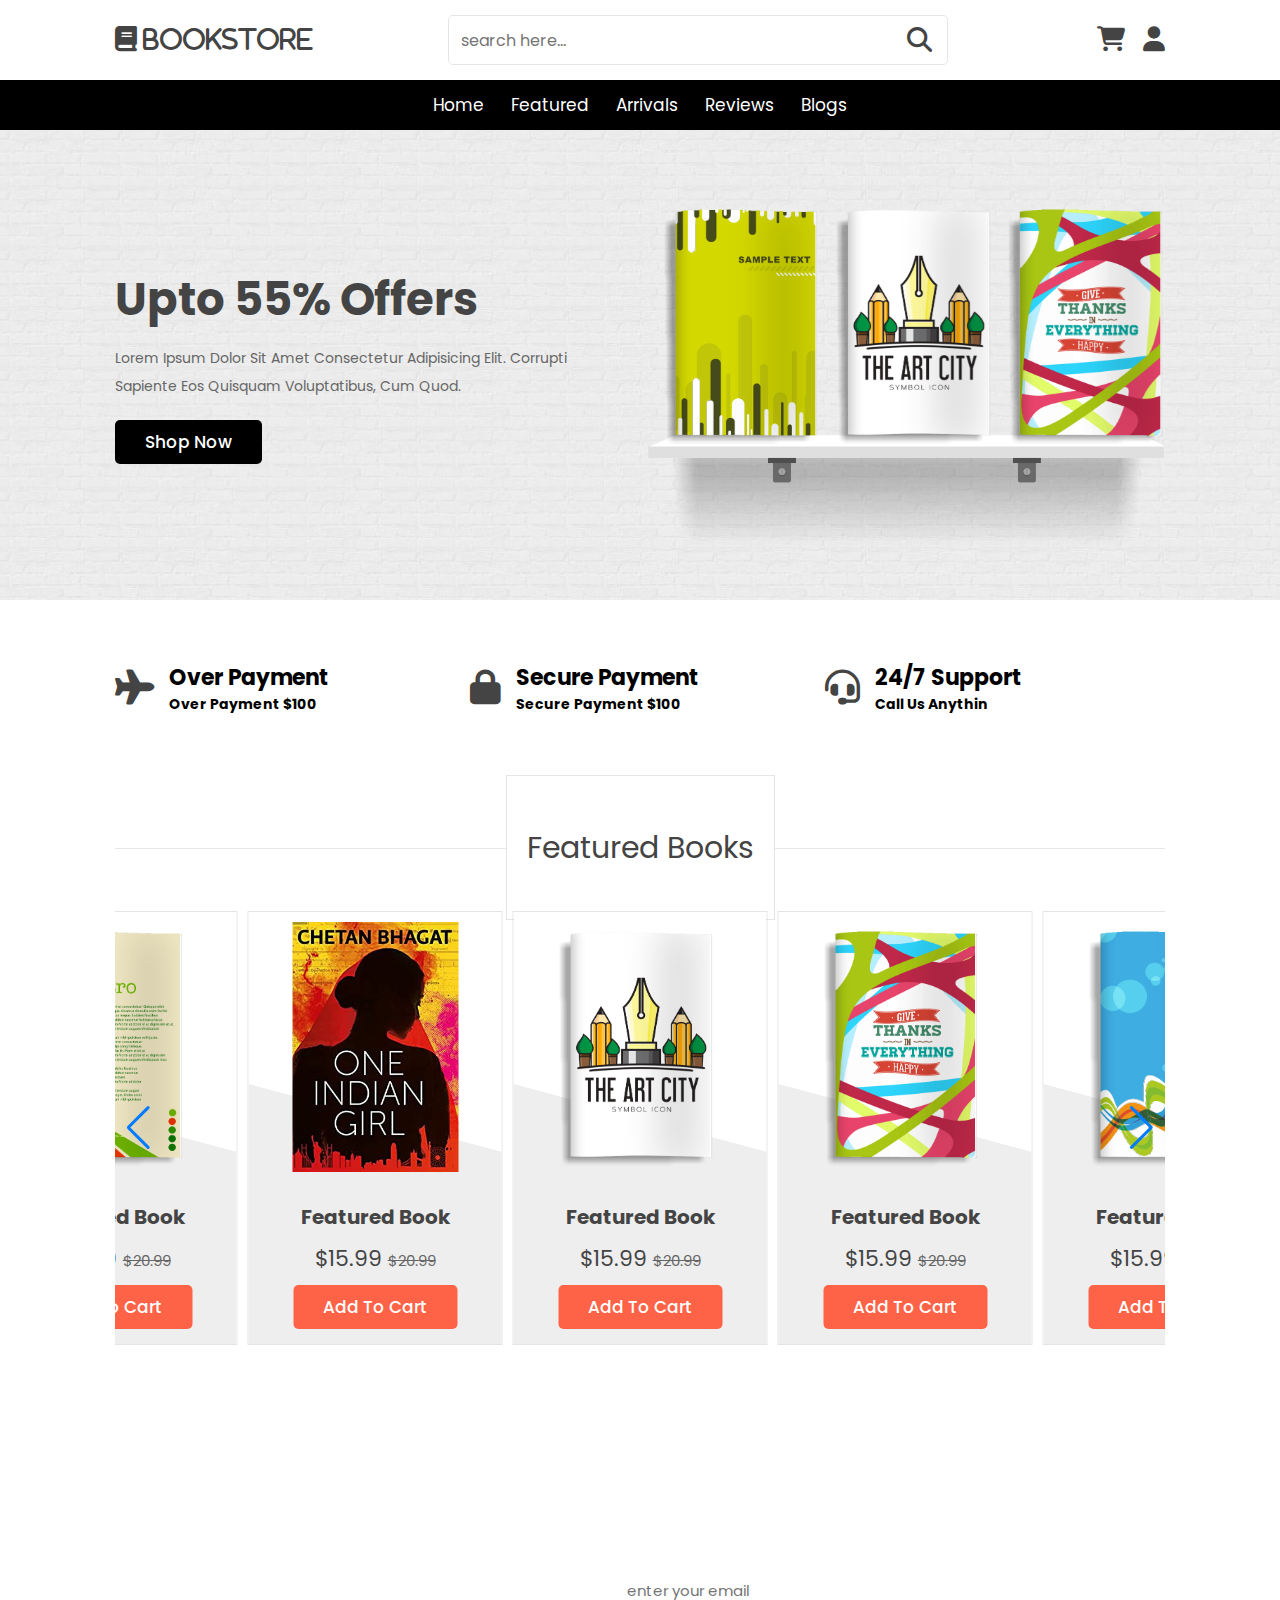
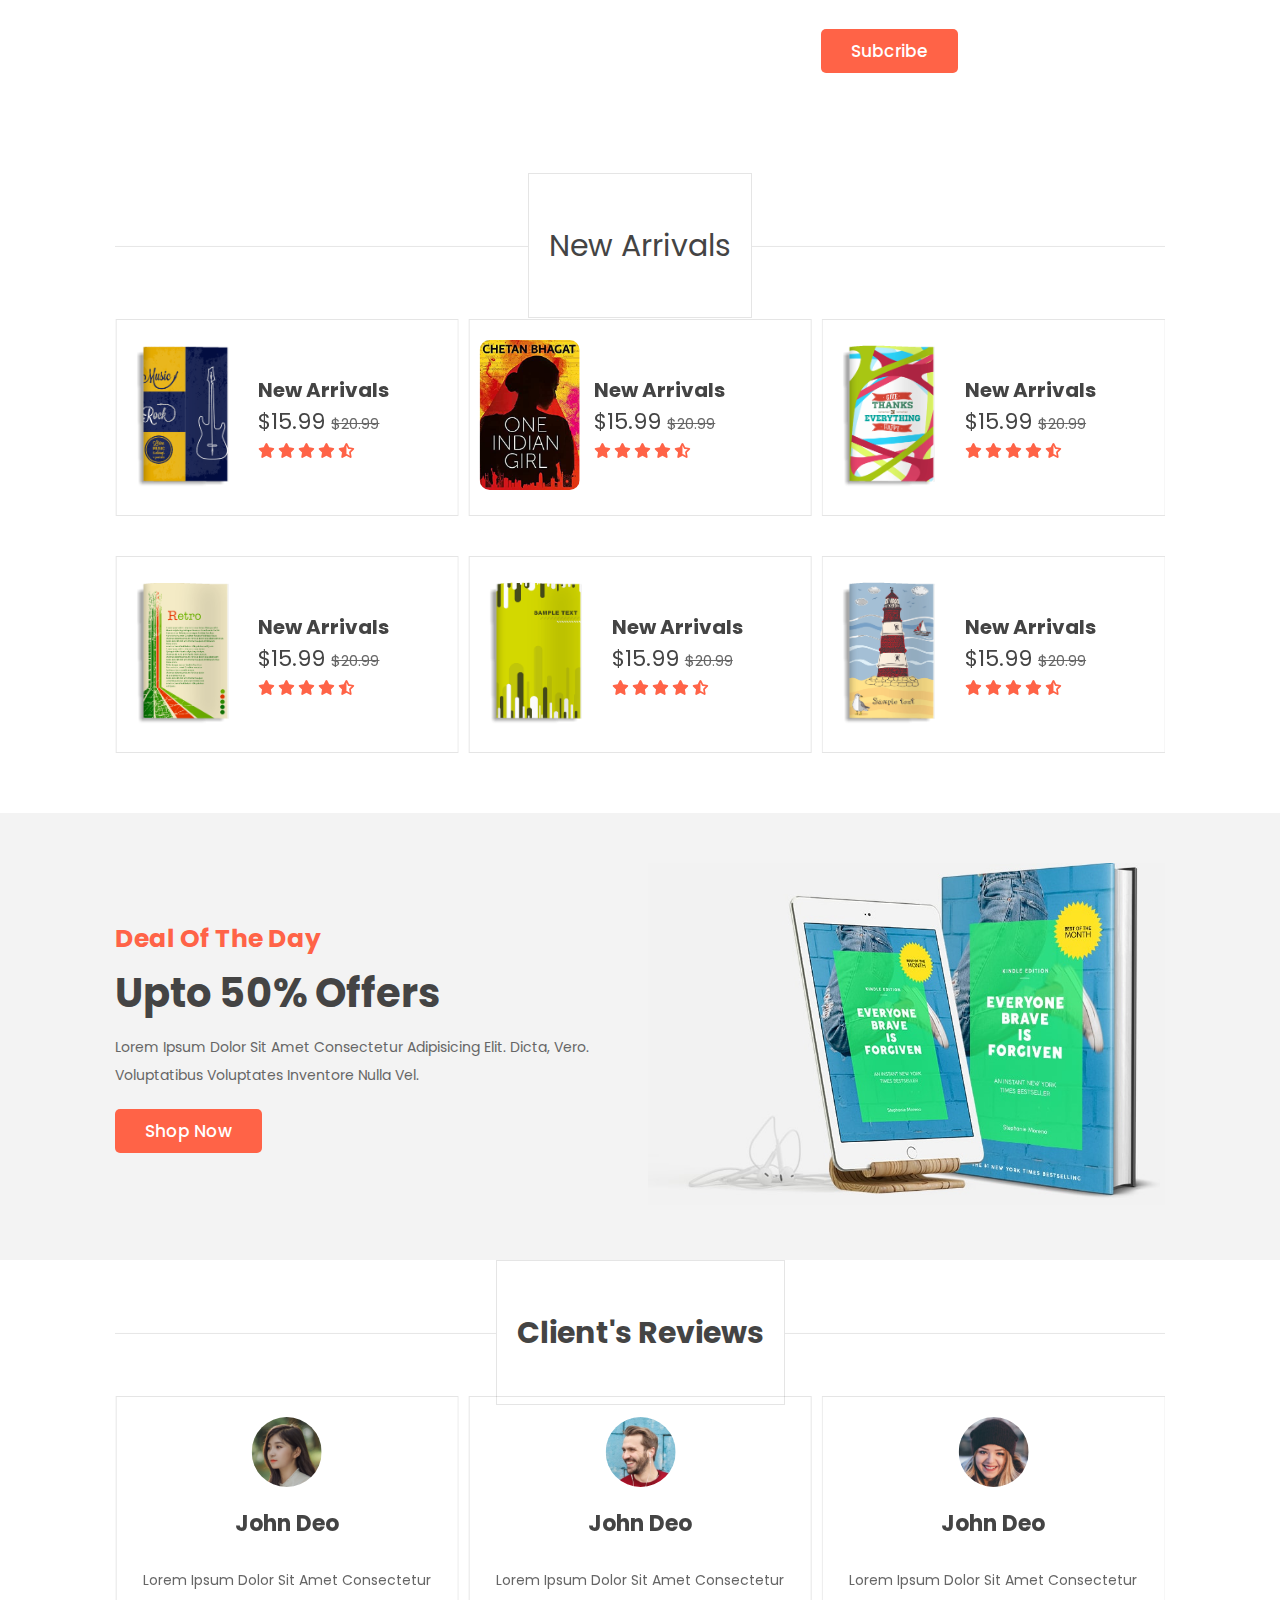
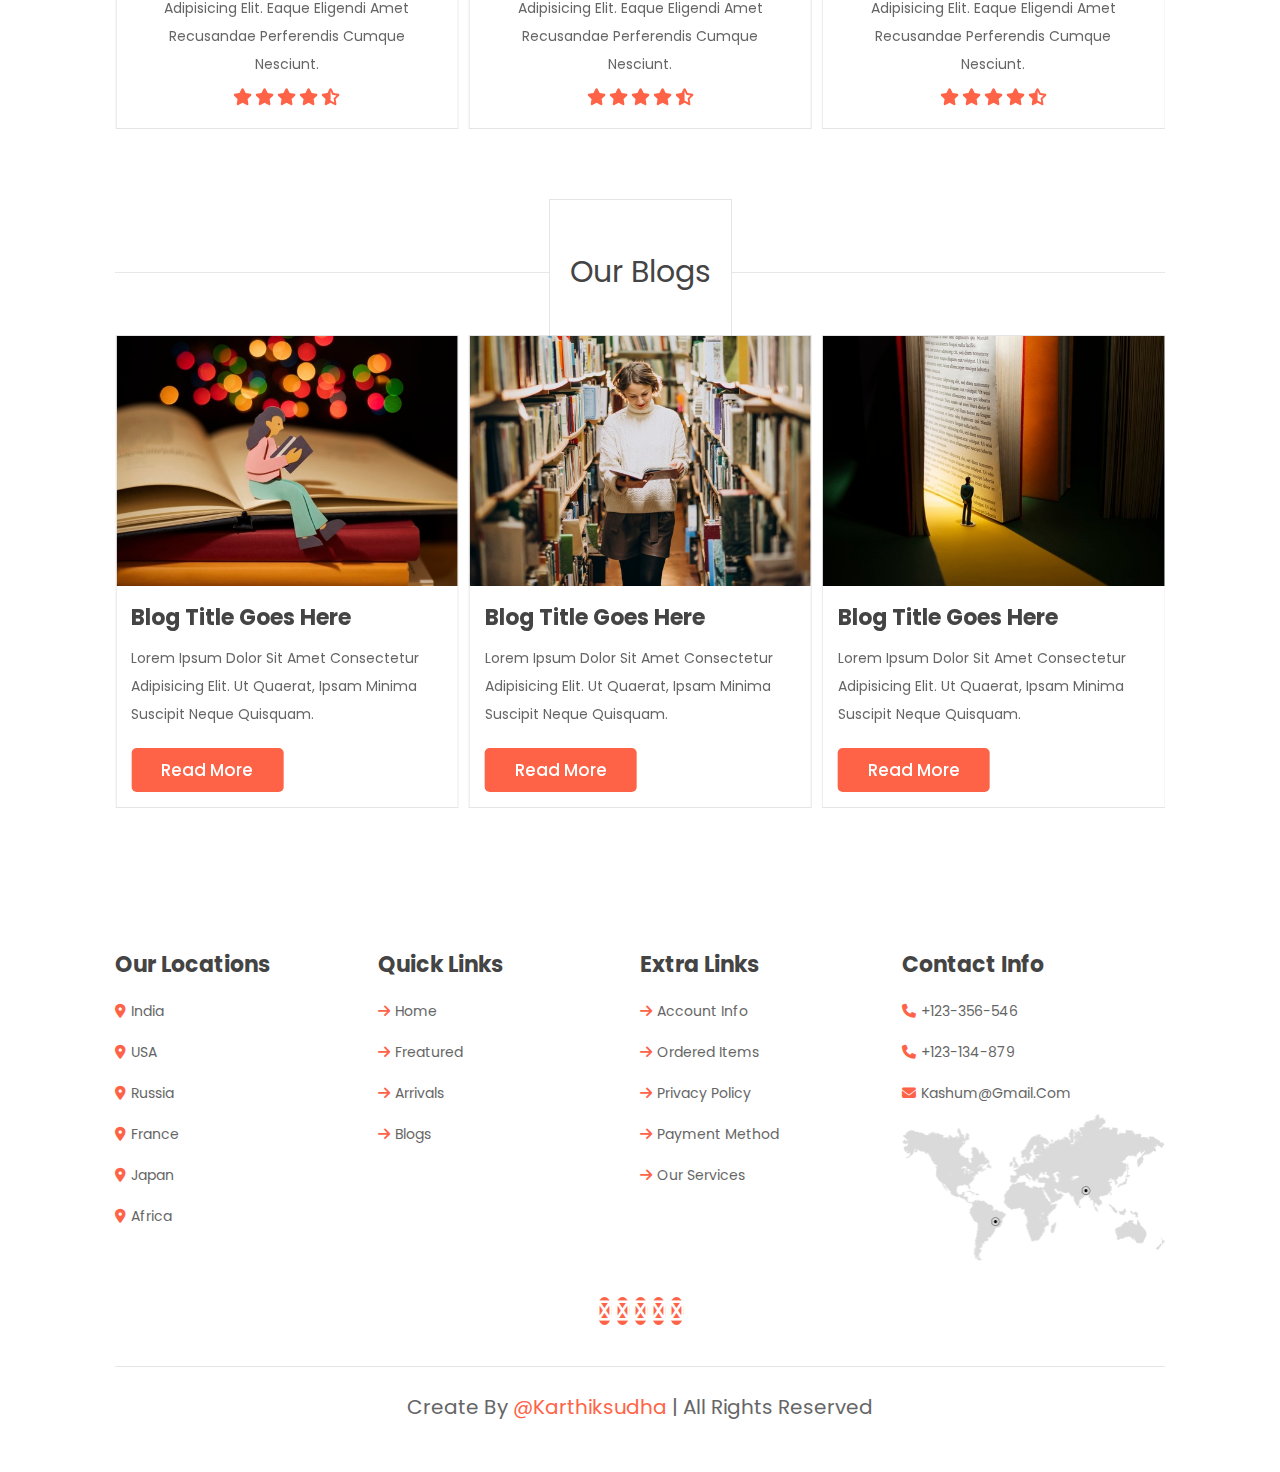
<file: index.html>
<!DOCTYPE html>
<html lang="en">
<head>
    <meta charset="UTF-8">
    <meta http-equiv="X-UA-Compatible" content="IE=edge">
    <meta name="viewport" content="width=device-width, initial-scale=1.0">

    <!-------- title ----------->
    <title>Online Book Shop || Web Designer Max</title>

    <!-------- customer style link ----------->
    <link rel="stylesheet" href="./css/style.css">


    <!-------- font awesome cdn link --------->
    <link rel="stylesheet" href="https://cdnjs.cloudflare.com/ajax/libs/font-awesome/6.2.0/css/all.min.css" />


    <!------- swipper cdn link ------------>
    <link rel="stylesheet" href="https://cdn.jsdelivr.net/npm/swiper@8/swiper-bundle.min.css"/>



    <!-- cart link -->



</head>
<body>

    <!--------- header section start ------------>
    <header class="header">

        <div class="header-1">

            <a href="" class="logo" ><i class="fas fa-book"> BOOKSTORE</i></a>

            <form action="" class="search-form">
                <input type="search" name="" placeholder="search here..." id="search-box">
                <label for="search-box" class="fas fa-search"></label>
            </form>

            <div class="icons">
                <div id="search-btn" class="fas fa-search"></div>
                <!-- <a href="" class="fas fa-heart"></a> -->
                <a href="" id="shopcart" class="fas fa-shopping-cart"></a>
                <div id="login-btn" class="fas fa-user"></div>
            </div>

        </div>

        <div class="header-2">

            <div class="navbar">
                <a href="#home">home</a>
                <a href="#featured">featured</a>
                <a href="#arrivals">arrivals</a>
                <a href="#reviews">reviews</a>
                <a href="#blogs">blogs</a>
            </div>

        </div>

    </header>


    <!--------- header section ends ------------>

    <!--------- bottom navbar  ------------>

    <div class="bottom-navbar">
        <a href="#home" class="fas fa-home"></a>
        <a href="#featured" class="fas fa-list"></a>
        <a href="#arrivals" class="fas fa-tags"></a>
        <a href="#reviews" class="fas fa-comments"></a>
        <a href="#blogs" class="fas fa-app-store"></a>
    </div>


    <!-------- bottom navbar start ----------->

    <div class="bottom-navbar">
        <a href="#home" class="fas fa-home"></a>
        <a href="#featured" class="fas fa-list"></a>
        <a href="#arrivals" class="fas fa-tags"></a>
        <a href="#reviews" class="fas fa-comments"></a>
        <a href="#blogs" class="fas fa-app-store"></a>
    </div>


    <!-------- bottom navbar ends ----------->

     <!-------- login form start ----------->

   
     <div class="login-form-container">

        <div id="close-login-btn" class="fas fa-times"></div>

        <form action="">
            <h3>sign in</h3>
            <span>email</span>
            <input type="email" name="" class="box"  placeholder="enter your email">
            <span>password</span>
            <input type="password" name="" class="box"  placeholder="enter your password">

            <div class="check-box">
                <input type="checkbox" id="remember-me">
                <label for="remember-me">remember me</label>
            </div>
            <input type="submit" value="sign in" class="btn">
            <p>forgot password ? <a href="">click here</a></p>
            <p>don't have an account ? <a href="">create one</a></p>
        </form>
    </div>

     <!-------- login form ends ----------->


      <!-------- home section start ----------->

      <section class="home" id="home">

        <div class="row">

            <div class="content">
                <h3>upto 55% offers</h3>
                <p>Lorem ipsum dolor sit amet consectetur adipisicing elit. Corrupti sapiente eos quisquam voluptatibus, cum quod.</p>
                <a href="" class="btn" style="background-color: black;">shop now</a>
            </div>

            <div class="swiper books-list" >

                <div class="swiper-wrapper">
                    <a href="" class="swiper-slide"><img src="./image/book-1.png" alt=""></a>
                    <a href="" class="swiper-slide"><img src="./image/book-2.png" alt=""></a>
                    <a href="" class="swiper-slide"><img src="./image/book-3.png" alt=""></a>
                    <a href="" class="swiper-slide"><img src="./image/book-4.png" alt=""></a>
                    <a href="" class="swiper-slide"><img src="./image/book-5.png" alt=""></a>
                    <a href="" class="swiper-slide"><img src="./image/book-6.png" alt=""></a>
                </div>

                <img src="./image/stand.png" class="stand" alt="">
                
            </div>


        </div>

      </section>

     <!-------- home section ends  ----------->

    <!-------- icons section start  ----------->

    <section class="icons-container">

        <div class="icons">
            <i class="fas fa-plane"></i>
            <div class="content">
                <h3>over payment</h3>
                <p>over payment $100</p>
            </div>
        </div>

        <div class="icons">
            <i class="fas fa-lock"></i>
            <div class="content">
                <h3>secure payment</h3>
                <p>secure payment $100</p>
            </div>
        </div>

        <div class="icons">
            <i class="fas fa-headset"></i>
            <div class="content">
                <h3>24/7 support</h3>
                <p>call us anythin</p>
            </div>
        </div>

    </section>

    <!-------- icons section ends  ----------->

    <!-------- featured section start  ----------->

    <section class="featured" id="featured">

        <div class="heading"><span>featured books</span></div>

        <div class="swiper featured-slider">
            <div class="swiper-wrapper">
                <div class="swiper-slide box">
                    <div class="icons">
                        <a href="" class="fas fa-search"></a>
                        <a href="" class="fas fa-heart"></a>
                        <a href="" class="fas fa-eye"></a>
                    </div>

                    <div class="image">
                        <img src="./image/book-1.png" alt="">
                    </div>

                    <div class="content">
                        <h3>featured book</h3>
                        <div class="price">$15.99 <span>$20.99</span></div>
                        <a href="" class="btn">add to cart</a>
                    </div>
                </div>

                <div class="swiper-slide box">
                    <div class="icons">
                        <a href="" class="fas fa-search"></a>
                        <a href="" class="fas fa-heart"></a>
                        <a href="" class="fas fa-eye"></a>
                    </div>

                    <div class="image">
                        <img src="./image/book-2.png" alt="">
                    </div>

                    <div class="content">
                        <h3>featured book</h3>
                        <div class="price">$15.99 <span>$20.99</span></div>
                        <a href="" class="btn">add to cart</a>
                    </div>
                </div>

                <div class="swiper-slide box">
                    <div class="icons">
                        <a href="" class="fas fa-search"></a>
                        <a href="" class="fas fa-heart"></a>
                        <a href="" class="fas fa-eye"></a>
                    </div>

                    <div class="image">
                        <img src="./image/book-3.png" alt="">
                    </div>

                    <div class="content">
                        <h3>featured book</h3>
                        <div class="price">$15.99 <span>$20.99</span></div>
                        <a href="" class="btn">add to cart</a>
                    </div>
                </div>

                <div class="swiper-slide box">
                    <div class="icons">
                        <a href="" class="fas fa-search"></a>
                        <a href="" class="fas fa-heart"></a>
                        <a href="" class="fas fa-eye"></a>
                    </div>

                    <div class="image">
                        <img src="./image/book-4.png" alt="">
                    </div>

                    <div class="content">
                        <h3>featured book</h3>
                        <div class="price">$15.99 <span>$20.99</span></div>
                        <a href="" class="btn">add to cart</a>
                    </div>
                </div>

                <div class="swiper-slide box">
                    <div class="icons">
                        <a href="" class="fas fa-search"></a>
                        <a href="" class="fas fa-heart"></a>
                        <a href="" class="fas fa-eye"></a>
                    </div>

                    <div class="image">
                        <img src="./image/book-5.png" alt="">
                    </div>

                    <div class="content">
                        <h3>featured book</h3>
                        <div class="price">$15.99 <span>$20.99</span></div>
                        <a href="" class="btn">add to cart</a>
                    </div>
                </div>

                <div class="swiper-slide box">
                    <div class="icons">
                        <a href="" class="fas fa-search"></a>
                        <a href="" class="fas fa-heart"></a>
                        <a href="" class="fas fa-eye"></a>
                    </div>

                    <div class="image">
                        <img src="./image/book-6.png" alt="">
                    </div>

                    <div class="content">
                        <h3>featured book</h3>
                        <div class="price">$15.99 <span>$20.99</span></div>
                        <a href="" class="btn">add to cart</a>
                    </div>
                </div>

                <div class="swiper-slide box">
                    <div class="icons">
                        <a href="" class="fas fa-search"></a>
                        <a href="" class="fas fa-heart"></a>
                        <a href="" class="fas fa-eye"></a>
                    </div>

                    <div class="image">
                        <img src="./image/book-7.png" alt="">
                    </div>

                    <div class="content">
                        <h3>featured book</h3>
                        <div class="price">$15.99 <span>$20.99</span></div>
                        <a href="" class="btn">add to cart</a>
                    </div>
                </div>

                <div class="swiper-slide box">
                    <div class="icons">
                        <a href="" class="fas fa-search"></a>
                        <a href="" class="fas fa-heart"></a>
                        <a href="" class="fas fa-eye"></a>
                    </div>

                    <div class="image">
                        <img src="./image/book-8.png" alt="">
                    </div>

                    <div class="content">
                        <h3>featured book</h3>
                        <div class="price">$15.99 <span>$20.99</span></div>
                        <a href="" class="btn">add to cart</a>
                    </div>
                </div>

                <div class="swiper-slide box">
                    <div class="icons">
                        <a href="" class="fas fa-search"></a>
                        <a href="" class="fas fa-heart"></a>
                        <a href="" class="fas fa-eye"></a>
                    </div>

                    <div class="image">
                        <img src="./image/book-9.png" alt="">
                    </div>

                    <div class="content">
                        <h3>featured book</h3>
                        <div class="price">$15.99 <span>$20.99</span></div>
                        <a href="" class="btn">add to cart</a>
                    </div>
                </div>

                <div class="swiper-slide box">
                    <div class="icons">
                        <a href="" class="fas fa-search"></a>
                        <a href="" class="fas fa-heart"></a>
                        <a href="" class="fas fa-eye"></a>
                    </div>

                    <div class="image">
                        <img src="./image/book-10.png" alt="">
                    </div>

                    <div class="content">
                        <h3>featured book</h3>
                        <div class="price">$15.99 <span>$20.99</span></div>
                        <a href="" class="btn">add to cart</a>
                    </div>
                </div>

                <div class="swiper-slide box">
                    <div class="icons">
                        <a href="" class="fas fa-search"></a>
                        <a href="" class="fas fa-heart"></a>
                        <a href="" class="fas fa-eye"></a>
                    </div>

                    <div class="image">
                        <img src="./image/chetan1.jpg" alt="">
                    </div>

                    <div class="content">
                        <h3>featured book</h3>
                        <div class="price">$15.99 <span>$20.99</span></div>
                        <a href="" class="btn">add to cart</a>
                    </div>
                </div>
            </div>

            <div class="swiper-button-next"></div>
            <div class="swiper-button-prev"></div>
        </div>
    </section>

   

     <!-------- featured section ends  ----------->


     <!-------- news letter section start  ----------->

     <section class="newsletter">

        <form action="">

            <h3>subcribe for latest update</h3>
            <input type="email" name="" placeholder="enter your email" class="box">
            <input type="submit" value="subcribe" class="btn">
        </form>
     </section>



     <!-------- news letter section ends  ----------->


      <!-------- arrivals section start  ----------->

      <section class="arrivals" id="arrivals">

            <div class="heading"><span>new arrivals</span></div>

            <div class="swiper arrivals-slider">

                <div class="swiper-wrapper">

                    <a href="" class="swiper-slide box">
                        <div class="image">
                            <img style="border-radius: 10px;" src="./image/chetan1.jpg" alt="">
                        </div>
                        <div class="content">
                            <h3>new arrivals</h3>
                            <div class="price">$15.99 <span>$20.99</span></div>
                            <div class="stars">
                                <i class="fas fa-star"></i>
                                <i class="fas fa-star"></i>
                                <i class="fas fa-star"></i>
                                <i class="fas fa-star"></i>
                                <i class="fas fa-star-half-alt"></i>
                            </div>
                        </div>
                    </a>

                    <a href="" class="swiper-slide box">
                        <div class="image">
                            <img src="./image/book-2.png" alt="">
                        </div>
                        <div class="content">
                            <h3>new arrivals</h3>
                            <div class="price">$15.99 <span>$20.99</span></div>
                            <div class="stars">
                                <i class="fas fa-star"></i>
                                <i class="fas fa-star"></i>
                                <i class="fas fa-star"></i>
                                <i class="fas fa-star"></i>
                                <i class="fas fa-star-half-alt"></i>
                            </div>
                        </div>
                    </a>

                    <a href="" class="swiper-slide box">
                        <div class="image">
                            <img src="./image/book-3.png" alt="">
                        </div>
                        <div class="content">
                            <h3>new arrivals</h3>
                            <div class="price">$15.99 <span>$20.99</span></div>
                            <div class="stars">
                                <i class="fas fa-star"></i>
                                <i class="fas fa-star"></i>
                                <i class="fas fa-star"></i>
                                <i class="fas fa-star"></i>
                                <i class="fas fa-star-half-alt"></i>
                            </div>
                        </div>
                    </a>

                    <a href="" class="swiper-slide box">
                        <div class="image">
                            <img src="./image/book-4.png" alt="">
                        </div>
                        <div class="content">
                            <h3>new arrivals</h3>
                            <div class="price">$15.99 <span>$20.99</span></div>
                            <div class="stars">
                                <i class="fas fa-star"></i>
                                <i class="fas fa-star"></i>
                                <i class="fas fa-star"></i>
                                <i class="fas fa-star"></i>
                                <i class="fas fa-star-half-alt"></i>
                            </div>
                        </div>
                    </a>

                    <a href="" class="swiper-slide box">
                        <div class="image">
                            <img src="./image/book-5.png" alt="">
                        </div>
                        <div class="content">
                            <h3>new arrivals</h3>
                            <div class="price">$15.99 <span>$20.99</span></div>
                            <div class="stars">
                                <i class="fas fa-star"></i>
                                <i class="fas fa-star"></i>
                                <i class="fas fa-star"></i>
                                <i class="fas fa-star"></i>
                                <i class="fas fa-star-half-alt"></i>
                            </div>
                        </div>
                    </a>

                </div>
            </div>

            <div class="swiper arrivals-slider">

                <div class="swiper-wrapper">

                    
                    <a href="" class="swiper-slide box">
                        <div class="image">
                            <img src="./image/book-6.png" alt="">
                        </div>
                        <div class="content">
                            <h3>new arrivals</h3>
                            <div class="price">$15.99 <span>$20.99</span></div>
                            <div class="stars">
                                <i class="fas fa-star"></i>
                                <i class="fas fa-star"></i>
                                <i class="fas fa-star"></i>
                                <i class="fas fa-star"></i>
                                <i class="fas fa-star-half-alt"></i>
                            </div>
                        </div>
                    </a>

                    <a href="" class="swiper-slide box">
                        <div class="image">
                            <img src="./image/book-7.png" alt="">
                        </div>
                        <div class="content">
                            <h3>new arrivals</h3>
                            <div class="price">$15.99 <span>$20.99</span></div>
                            <div class="stars">
                                <i class="fas fa-star"></i>
                                <i class="fas fa-star"></i>
                                <i class="fas fa-star"></i>
                                <i class="fas fa-star"></i>
                                <i class="fas fa-star-half-alt"></i>
                            </div>
                        </div>
                    </a>

                    <a href="" class="swiper-slide box">
                        <div class="image">
                            <img src="./image/book-8.png" alt="">
                        </div>
                        <div class="content">
                            <h3>new arrivals</h3>
                            <div class="price">$15.99 <span>$20.99</span></div>
                            <div class="stars">
                                <i class="fas fa-star"></i>
                                <i class="fas fa-star"></i>
                                <i class="fas fa-star"></i>
                                <i class="fas fa-star"></i>
                                <i class="fas fa-star-half-alt"></i>
                            </div>
                        </div>
                    </a>

                    <a href="" class="swiper-slide box">
                        <div class="image">
                            <img src="./image/book-9.png" alt="">
                        </div>
                        <div class="content">
                            <h3>new arrivals</h3>
                            <div class="price">$15.99 <span>$20.99</span></div>
                            <div class="stars">
                                <i class="fas fa-star"></i>
                                <i class="fas fa-star"></i>
                                <i class="fas fa-star"></i>
                                <i class="fas fa-star"></i>
                                <i class="fas fa-star-half-alt"></i>
                            </div>
                        </div>
                    </a>

                    <a href="" class="swiper-slide box">
                        <div class="image">
                            <img src="./image/book-10.png" alt="">
                        </div>
                        <div class="content">
                            <h3>new arrivals</h3>
                            <div class="price">$15.99 <span>$20.99</span></div>
                            <div class="stars">
                                <i class="fas fa-star"></i>
                                <i class="fas fa-star"></i>
                                <i class="fas fa-star"></i>
                                <i class="fas fa-star"></i>
                                <i class="fas fa-star-half-alt"></i>
                            </div>
                        </div>
                    </a>
                </div>
            </div>
      </section>


       <!-------- arrivals section ends  ----------->

        <!-------- deal section start  ----------->

        <section class="deal">

            <div class="content">
                <h3>deal of the day</h3>
                <h1>upto 50% offers</h1>
                <p>
                    Lorem ipsum dolor sit amet consectetur adipisicing elit. Dicta, vero. Voluptatibus voluptates inventore nulla vel.
                </p>
                <a href="" class="btn">shop now</a>
            </div>

            <div class="image">
                <!-- <img src="./image/chetan1.jpg" alt=""> -->
                <img src="./image/deal-img.jpg" alt="">
            </div>

        </section>




         <!-------- deal section ends  ----------->


        <!-------- review section start  ----------->

        <section class="reviews" id="reviews">

            <h1 class="heading"><span>client's reviews</span></h1>

            <div class="swiper reviews-slider">

                <div class="swiper-wrapper">
                     <div class="swiper-slide box">
                        <img src="./image/pic-1.png" alt="">
                        <h3>john deo</h3>
                        <p>
                            Lorem ipsum dolor sit amet consectetur adipisicing elit. Eaque eligendi amet recusandae perferendis cumque nesciunt.
                        </p>
    
                        <div class="stars">
                            <i class="fas fa-star"></i>
                            <i class="fas fa-star"></i>
                            <i class="fas fa-star"></i>
                            <i class="fas fa-star"></i>
                            <i class="fas fa-star-half-alt"></i>
                        </div>
                     </div>

                     <div class="swiper-slide box">
                        <img src="./image/pic-2.png" alt="">
                        <h3>john deo</h3>
                        <p>
                            Lorem ipsum dolor sit amet consectetur adipisicing elit. Eaque eligendi amet recusandae perferendis cumque nesciunt.
                        </p>
    
                        <div class="stars">
                            <i class="fas fa-star"></i>
                            <i class="fas fa-star"></i>
                            <i class="fas fa-star"></i>
                            <i class="fas fa-star"></i>
                            <i class="fas fa-star-half-alt"></i>
                        </div>
                     </div>

                     <div class="swiper-slide box">
                        <img src="./image/pic-3.png" alt="">
                        <h3>john deo</h3>
                        <p>
                            Lorem ipsum dolor sit amet consectetur adipisicing elit. Eaque eligendi amet recusandae perferendis cumque nesciunt.
                        </p>
    
                        <div class="stars">
                            <i class="fas fa-star"></i>
                            <i class="fas fa-star"></i>
                            <i class="fas fa-star"></i>
                            <i class="fas fa-star"></i>
                            <i class="fas fa-star-half-alt"></i>
                        </div>
                     </div>

                     <div class="swiper-slide box">
                        <img src="./image/pic-4.png" alt="">
                        <h3>john deo</h3>
                        <p>
                            Lorem ipsum dolor sit amet consectetur adipisicing elit. Eaque eligendi amet recusandae perferendis cumque nesciunt.
                        </p>
    
                        <div class="stars">
                            <i class="fas fa-star"></i>
                            <i class="fas fa-star"></i>
                            <i class="fas fa-star"></i>
                            <i class="fas fa-star"></i>
                            <i class="fas fa-star-half-alt"></i>
                        </div>
                     </div>

                     <div class="swiper-slide box">
                        <img src="./image/pic-5.png" alt="">
                        <h3>john deo</h3>
                        <p>
                            Lorem ipsum dolor sit amet consectetur adipisicing elit. Eaque eligendi amet recusandae perferendis cumque nesciunt.
                        </p>
    
                        <div class="stars">
                            <i class="fas fa-star"></i>
                            <i class="fas fa-star"></i>
                            <i class="fas fa-star"></i>
                            <i class="fas fa-star"></i>
                            <i class="fas fa-star-half-alt"></i>
                        </div>
                     </div>

                     <div class="swiper-slide box">
                        <img src="./image/pic-6.png" alt="">
                        <h3>john deo</h3>
                        <p>
                            Lorem ipsum dolor sit amet consectetur adipisicing elit. Eaque eligendi amet recusandae perferendis cumque nesciunt.
                        </p>
    
                        <div class="stars">
                            <i class="fas fa-star"></i>
                            <i class="fas fa-star"></i>
                            <i class="fas fa-star"></i>
                            <i class="fas fa-star"></i>
                            <i class="fas fa-star-half-alt"></i>
                        </div>
                     </div>
                </div>
            </div>
        </section>

        <!-------- review section ends  ----------->


         <!-------- blog section start  ----------->

         <section class="blogs" id="blogs">

            <div class="heading"><span>our blogs</span></div>

            <div class="swiper blog-slider">

                <div class="swiper-wrapper">

                    <div class="swiper-slide box">
                        <div class="image">
                            <img src="./image/blog-1.jpg" alt="">
                        </div>

                        <div class="content">
                            <h3>blog title goes here</h3>
                            <p>
                                Lorem ipsum dolor sit amet consectetur adipisicing elit. Ut quaerat, ipsam minima suscipit neque quisquam.
                            </p>
                            <a href="" class="btn">read more</a>
                        </div>

                    </div>

                    <div class="swiper-slide box">
                        <div class="image">
                            <img src="./image/blog-2.jpg" alt="">
                        </div>

                        <div class="content">
                            <h3>blog title goes here</h3>
                            <p>
                                Lorem ipsum dolor sit amet consectetur adipisicing elit. Ut quaerat, ipsam minima suscipit neque quisquam.
                            </p>
                            <a href="" class="btn">read more</a>
                        </div>
                        
                    </div>

                    <div class="swiper-slide box">
                        <div class="image">
                            <img src="./image/blog-3.jpg" alt="">
                        </div>

                        <div class="content">
                            <h3>blog title goes here</h3>
                            <p>
                                Lorem ipsum dolor sit amet consectetur adipisicing elit. Ut quaerat, ipsam minima suscipit neque quisquam.
                            </p>
                            <a href="" class="btn">read more</a>
                        </div>
                        
                    </div>

                    <div class="swiper-slide box">
                        <div class="image">
                            <img src="./image/blog-4.jpg" alt="">
                        </div>

                        <div class="content">
                            <h3>blog title goes here</h3>
                            <p>
                                Lorem ipsum dolor sit amet consectetur adipisicing elit. Ut quaerat, ipsam minima suscipit neque quisquam.
                            </p>
                            <a href="" class="btn">read more</a>
                        </div>
                        
                    </div>

                    <div class="swiper-slide box">
                        <div class="image">
                            <img src="./image/blog-5.jpg" alt="">
                        </div>

                        <div class="content">
                            <h3>blog title goes here</h3>
                            <p>
                                Lorem ipsum dolor sit amet consectetur adipisicing elit. Ut quaerat, ipsam minima suscipit neque quisquam.
                            </p>
                            <a href="" class="btn">read more</a>
                        </div>
                        
                    </div>

                   
                </div>
            </div>
         </section>


          <!-------- blog section ends  ----------->

          <!-------- footer section start  ----------->

          <section class="footer">

                <div class="box-container">

                    <div class="box">
                        <h3>our locations</h3>
                        <a href=""><i class="fas fa-map-marker-alt"></i>india</a>
                        <a href=""><i class="fas fa-map-marker-alt"></i>USA</a>
                        <a href=""><i class="fas fa-map-marker-alt"></i>russia</a>
                        <a href=""><i class="fas fa-map-marker-alt"></i>france</a>
                        <a href=""><i class="fas fa-map-marker-alt"></i>japan</a>
                        <a href=""><i class="fas fa-map-marker-alt"></i>africa</a>
                    </div>

                    <div class="box">
                        <h3>quick links</h3>
                        <a href=""><i class="fas fa-arrow-right"></i>home</a>
                        <a href=""><i class="fas fa-arrow-right"></i>freatured</a>
                        <a href=""><i class="fas fa-arrow-right"></i>arrivals</a>
                        <a href=""><i class="fas fa-arrow-right"></i>blogs</a>
                      
                    </div>

                    <div class="box">
                        <h3>extra links</h3>
                        <a href=""><i class="fas fa-arrow-right"></i>account info</a>
                        <a href=""><i class="fas fa-arrow-right"></i>ordered items</a>
                        <a href=""><i class="fas fa-arrow-right"></i>privacy policy</a>
                        <a href=""><i class="fas fa-arrow-right"></i>payment method</a>
                        <a href=""><i class="fas fa-arrow-right"></i>our services</a>
                    </div>


                    <div class="box">
                        <h3>contact info</h3>
                        <a href=""><i class="fas fa-phone"></i>+123-356-546</a>
                        <a href=""><i class="fas fa-phone"></i>+123-134-879</a>
                        <a href=""><i class="fas fa-envelope"></i>kashum@gmail.com</a>
                        <img src="./image/worldmap.png" alt="" class="map">
                    </div>
                </div>

                <div class="share">
                    <a href=""><i class="fas fa-facebook"></i></a>
                    <a href=""><i class="fas fa-twitter"></i></a>
                    <a href=""><i class="fas fa-instagram"></i></a>
                    <a href=""><i class="fas fa-linkedin"></i></a>
                    <a href=""><i class="fas fa-square-pinterest"></i></a>
                </div>

                <div class="credit">create by <span>@karthiksudha</span> | all rights reserved</div>

          </section>





          <!-------- footer section ends  ----------->







      <!---- swiper cdn link ---------->
      <script src="https://cdn.jsdelivr.net/npm/swiper/swiper-bundle.min.js"></script>
     

     <!------- customer script link --------->

     <script src="./js/script.js">

    let value = 0;
     let bag =  document.getElementById("shopcart")[0]
     bag.addEventListener("click",()=>{
        location.assign("./cart.html")

     });



     </script>


  
    
</body>
</html>
</file>
<file: css/style.css>
@import url('https://fonts.googleapis.com/css2?family=Poppins:ital,wght@0,200;0,300;0,500;0,600;1,400;1,600&display=swap');

:root{
    --orange:#ff6347;
    --dark-color:#ff4500;
    --black:#444;
    --light-color:#666;
    --border:0.1rem solid rgba(0,0,0,0.1);
    --border-hover:0.1rem solid var(--black);
    --box-shadow:0 0.5rem 1rem rgba(0,0,0,0.1);
}


*{
    margin: 0;
    padding: 0;
    font-family: 'Poppins', sans-serif;
    box-sizing: border-box;
    outline: none;
    border: none;
    text-decoration: none;
    text-transform: capitalize;
    transition: all .2s linear;
    transition: width none;
}


html{
    font-size: 62.5%;
    overflow-X: hidden;
    scroll-padding-top: 5rem;
    scroll-behavior: smooth;
}

html::-webkit-scrollbar{
    width: 1rem;
}

html::-webkit-scrollbar-track{
    background: transparent;
}

html::-webkit-scrollbar-thumb{
    background: var(--black);
}

.header .header-1{
    display: flex;
    align-items: center;
    justify-content: space-between;
    padding: 1.5rem 9%;
    background: #fff;
}

.header .header-1 .logo{
    font-size: 2.5rem;
    font-weight: bolder;
    color: black;
}

.header .header-1 .logo i{
    color:  var(--black)

}

.header .header-1 .search-form{
    width: 50rem;
    height: 5rem;
    border: var(--border);
    overflow: hidden;
    background-color: #fff;
    display: flex;
    align-items: center;
    border-radius: 0.5rem;
}

.header .header-1 .search-form input{
    font-size: 1.6rem;
    padding: 0 1.2rem;
    height: 100%;
    width: 100%;
    text-transform: none;
    color: var(--black);
}

.header .header-1 .search-form label{
    font-size: 2.5rem;
    padding-right: 1.5rem;
    color: var(--black);
    cursor: pointer;
}

.header .header-1 .search-form label:hover{
    color: var(--orange);
}

.header .header-1 .icons div,
.header .header-1 .icons a{
    font-size: 2.5rem;
    margin-left: 1.5rem;
    color: var(--black);
    cursor: pointer;
}

.header .header-1 .icons div:hover,
.header .header-1 .icons a:hover{
    color: var(--orange);
}

#search-btn{
    display: none;
}

/*------ navigation bar------*/
.header .header-2{
    background-color:black
}

.header .header-2 .navbar{
    text-align: center;
}

.header .header-2 .navbar a{
    color: #fff;
    display: inline-block;
    padding: 1.2rem;
    font-size: 1.7rem;
}

.header .header-2 .navbar a:hover{
    background: var(--dark-color);
}

.header .header-2.active{
    position: fixed;
    top: 0;
    left: 0;
    right: 0;
    z-index: 1000;
}

/*---- media query ----------*/
@media(max-width:991px){
    html{
        font-size: 55%;
    }
    
    .header .header-1{
        padding: 2rem;
    }
}

@media(max-width:768px){
    html{
        scroll-padding-top: 0;
    }

    body{
        padding-bottom: 6rem;
    }

    .header .header-2{
        display: none;
    }

    .header .header-1{
        box-shadow: var(--box-shadow);
        position: relative;
    }

    .header .header-1 .search-form{
        position: absolute;
        top: -115%;
        right: 2rem;
        width: 90%;
        box-shadow: var(--box-shadow);
    }

    .header .header-1 .search-form.active{
        top: 115%;
    }

    #search-btn{
        display: inline-block;
    }


}

@media(max-width:450px){

    html{
        font-size: 50%;
    }
}

/*  bottom-navbar */
.bottom-navbar{
    text-align: center;
    background: var(--orange);
    position: fixed;
    bottom: 0;
    left: 0;
    right: 0;
    z-index: 1000;
    display: none;
}

.bottom-navbar a{
    font-size: 2.5rem;
    padding: 2rem;
    color: #fff;
}

.bottom-navbar a:hover{
    background-color: var(--dark-color);
}

@media(max-width:768px){
    .bottom-navbar{
        display: inline-block;
    }
}

.login-form-container{
    display: flex;
    align-items: center;
    justify-content: center;
    background: rgba(255,255,255,0.9);
    position: fixed;
    top: 0;
    right:-105%;
    z-index: 10000;
    height: 100%;
    width: 100%;
}

.login-form-container.active{
    right: 0;
}

.login-form-container form{
    background: #fff;
    border: var(--border);
    width: 40rem;
    padding: 2rem;
    box-shadow: var(--box-shadow);
    border-radius: .5rem;
    margin: 2rem;
}

.login-form-container form h3{
    font-size: 2.5rem;
    text-align: center;
    text-transform: uppercase;
    color: var(--black);
}

.login-form-container form span{
    display: block;
    font-size: 1.5rem;
    padding-top: 1rem;
}

.login-form-container form .box{
    width: 100%;
    margin: 0.7rem 0;
    font-size: 1.6rem;
    border: var(--border);
    border-radius: 0.5rem;
    padding: 1rem 1.2rem;
    color: var(--black);
    text-transform: none;
}


.login-form-container form .check-box{
    display: flex;
    align-items: center;
    gap: 0.5rem;
    padding: 1rem 0;
}

.login-form-container form .check-box label{
    font-size: 1.5rem;
    color: var(--light-color);
    cursor: pointer;
}

.login-form-container form .btn{
    text-align: center;
    width: 100%;
    margin: 1.5rem 0;
}

.btn{
    margin-top: 1rem;
    display: inline-block;
    padding: 0.9rem 3rem;
    border-radius: 0.5rem;
    color: #fff;
    background: var(--orange);
    font-size: 1.7rem;
    cursor: pointer;
    font-weight: 500;
    
}

.btn:hover{
    background-color: var(--dark-color);
}

.login-form-container form p{
    padding-top: 0.8rem;
    color: var(--light-color);
    font-size: 1.5rem;
}

.login-form-container form p a{
    text-decoration: underline;
    color: var(--orange);
}

.login-form-container #close-login-btn{
    position: absolute;
    top: 1.5rem;
    right: 2.5rem;
    font-size: 5rem;
    cursor: pointer;

}

/*---- home section ---------*/
section{
    padding: 5rem 9%;
}

@media(max-width:991px){

    section{
        padding: 3rem 2rem;
    }
}

.home{
    background: url(../image/banner-bg.jpg);
    background-position: center;
    background-size: cover;
}

.home .row{
    display: flex;
    align-items: center;
    flex-wrap: wrap;
    gap: 1.5rem;
}

.home .row .content{
    flex: 1 1 42rem;
}

.home .row .content h3{
    color: var(--black);
    font-size: 4.5rem;
}

.home .row .content p{
    color: var(--light-color);
    font-size: 1.4rem;
    line-height: 2;
    padding: 1rem 0;
}

.home .row .books-list{
    flex: 1 1 42rem;
    margin-top: 2rem;
    text-align: center;

}

.home .row .books-list a img{
    height: 25rem;
}

.home .row .books-list a:hover img{
    transform: scale(0.9);
}

.home .row .books-list .stand{
    width: 100%;
    margin-top: -2rem;
}

@media(max-width:768px){
    .home .row .content h3{
        color: var(--black);
        font-size: 3.5rem;
    }

    .home .row .content{
       text-align: center;
    }
}

/*-------- icons-container ---------*/

.icons-container{
    display: grid;
    grid-template-columns: repeat(auto-fit, minmax(25rem, 1fr));
    gap: 1.5rem;
}

.icons-container .icons{
    display: flex;
    align-items: center; 
    gap: 1.5rem;
}

.icons-container .icons i{
    font-size: 3.5rem;
    color: var(--black);
    padding: 2rem 0;
}

.icons-container .icons h3{
    color: black;
    font-size: 2.2rem;
    border-bottom: 0.5rem;
}

.icons-container .icons p{
    color:black;
    font-size: 1.4rem;
    font-weight:bolder;
}

/*------- featured section ----------*/

.heading{
    text-align: center;
    margin-bottom: 2rem;
    position: relative;
}

.heading::before{
    content: '';
    position: absolute;
    top: 50%;
    left: 0;
    transform: translateY(-50%);
    width: 100%;
    height: 0.01rem;
    background: rgba(0,0,0,0.1);
    z-index: -1;
}

.heading span{
    font-size: 3rem;
    padding: 5rem 2rem;
    color: var(--black);
    border: var(--border);
    background: #fff;
}

.featured .featured-slider .box{
    width: 25rem;
    margin: 2rem 0;
    position: relative;
    overflow: hidden;
    border: var(--border);
    text-align: center;
}

.featured .featured-slider .box:hover{
    border: var(--border-hover);
}

.featured .featured-slider .box .image{
    padding: 1rem;
    background:linear-gradient(15deg, #eee 30% , #fff 30.1%);
}

.featured .featured-slider .box .image img{
    height: 25rem;
}

.featured .featured-slider .box:hover .image{
    transform: translateY(6rem);
    cursor: pointer;
}

.featured .featured-slider .box .icons{
    padding-bottom: var(--border-hover);
    position: absolute;
    top: 0;
    left: 0;
    right: 0;
    background: #ffff;
    z-index: 1;
    transform: translateY(-100%);
    border: var(--border);
}

.featured .featured-slider .box:hover .icons{
    transform: translateY(0);
}

.featured .featured-slider .box .icons a{
    color: var(--black);
    font-size: 2.2rem;
    padding: 1.3rem 1.5rem;
}

.featured .featured-slider .box .icons a:hover{
    background: var(--orange);
    color: #fff;
}

.featured .featured-slider .box .content{
   background: #eee;
   padding: 1.5rem;
}

.featured .featured-slider .box .content h3{
    font-size: 2rem;
    color: var(--black);
}

.featured .featured-slider .box .content .price{
    font-size: 2.2rem;
    color: var(--black);
    padding-top: 1rem;
}

.featured .featured-slider .box .content .price span{
    font-size: 1.5rem;
    color: var(--light-color);
    text-decoration: line-through;
}

/*------- news letter section start---------*/

.newsletter{
    background: url(../image/letter-bg.jpg) no-repeat;
    background-position: center;
    background-size: cover;
    background-attachment: fixed;
}

.newsletter form{
    max-width: 55rem;
    margin-left: auto;
    text-align: center;
    padding: 5rem 0;
}

.newsletter form h3{
    font-size: 2.2rem;
    color: #fff;
    padding: 0.7rem;
    font-weight: normal;
}

.newsletter form .box{
    width: 100%;
    margin: 0.7rem 0;
    padding: 1rem 1.2rem;
    font-size: 1.5rem;
    color: var(--black);
    border-radius: 0.5rem;
    text-transform: none;
}

@media(max-width:768px){
    .newsletter{
       background-position: right;
    }

    .newsletter form{
        margin-left: 0;
        max-width: 100%;
    }
}

/*----- arrivals section --------*/

.arrivals .arrivals-slider .box{
    display: flex;
    align-items: center;
    gap: 1.5rem;
    padding: 2rem 1rem;
    border: var(--border);
    margin: 1rem 0;
    margin-top: 3rem;
}

.arrivals .arrivals-slider .box:hover{
    border: var(--border-hover);
}

.arrivals .arrivals-slider .box .image img{
    height: 15rem;
}

.arrivals .arrivals-slider .box .content h3{
    font-size: 2rem;
    color: var(--black);
}

.arrivals .arrivals-slider .box .content .price{
    font-size: 2.2rem;
    color: var(--black);
    padding-bottom: 0.5rem;
}

.arrivals .arrivals-slider .box .content .price span{
    font-size: 1.5rem;
    color: var(--light-color);
    text-decoration: line-through;
}

.arrivals .arrivals-slider .box .content .fas{
    color: var(--orange);
    font-size: 1.5rem;
}

/*------- deal section start --------*/

.deal{
    background: #f3f3f3;
    display: flex;
    align-items: center;
    flex-wrap: wrap;
    gap: 1.5rem;
}

.deal .content{
    flex: 1 1 42rem;
}

.deal .image{
    flex: 1 1 42rem;
}

.deal .image img{
    width: 100%;
}

.deal .content h3{
    color: var(--orange);
    font-size: 2.5rem;
    padding-bottom: 0.5rem;
}

.deal .content h1{
    color: var(--black);
    font-size: 4rem;
}

.deal .content p{
    padding: 1rem 0;
    color: var(--light-color);
    font-size: 1.4rem;
    line-height: 2;
}

/*---- review section start ---------*/

.reviews .reviews-slider .box{
    border: var(--border);
    padding: 2rem;
    text-align: center;
    margin: 2rem 0;
}

.reviews .reviews-slider .box:hover{
    border: var(--border-hover);
}

.reviews .reviews-slider .box img{
    height: 7rem;
    width: 7rem;
    border-radius: 50%;
    object-fit: cover;
}

.reviews .reviews-slider .box h3{
    color: var(--black);
    font-size: 2.2rem;
    padding: 1rem 0 ;
    line-height: 2;
}

.reviews .reviews-slider .box p{
    color: var(--light-color);
    font-size: 1.4rem;
    padding: 1rem 0;
    line-height: 2;
}

.reviews .reviews-slider .box .stars i{
    font-size: 1.7rem;
    color: var(--orange);
}

/*---- blog section --------*/

.blogs .blog-slider .box{
    margin: 2rem 0;
    border: var(--border);
}

.blogs .blog-slider .box:hover{
    border: var(--border-hover);
}

.blogs .blog-slider .box .image{
    height: 25rem;
    width: 100%;
    overflow: hidden;
}

.blogs .blog-slider .box .image img{
    height: 100%;
    width: 100%;
    object-fit: cover;
}

.blogs .blog-slider .box:hover .image img{
    transform: scale(1.1);
}

.blogs .blog-slider .box .content{
    padding: 1.5rem;
}

.blogs .blog-slider .box .content h3{
    font-size: 2.2rem;
    color: var(--black);
}

.blogs .blog-slider .box .content p{
    font-size: 1.4rem;
    color: var(--light-color);
    padding: 1rem 0;
    line-height: 2;
}

/*-------- footer section --------*/

.footer .box-container{
    display: grid;
    grid-template-columns: repeat(auto-fit,minmax(25rem,1fr));
    padding: 1rem 0 ;
}

.footer .box-container .box h3{
    font-size: 2.2rem;
    color: var(--black);
    padding: 1rem 0;
}

.footer .box-container .box a{
    display: block;
    font-size: 1.4rem;
    color: var(--light-color);
    padding: 1rem 0;

}

.footer .box-container .box a i{
    color: var(--orange);
    padding-right: 0.5rem;
}

.footer .box-container .box a:hover i{
    padding-right: 2rem;
}

.footer .box-container .box .map{
    width: 100%;
}

.footer .share{
    padding: 1rem 0;
    text-align: center;
}

.footer .share a{
    height: 5rem;
    width: 5rem;
    line-height: 5rem;
    font-size: 2rem;
    color: #fff;
    background: var(--orange);
    margin: 0 0 0.3rem;
    border-radius: 50%;
}

.footer .share a:hover{
    background: var(--black);
}

.footer .credit{
    border-top: var(--border);
    margin-top: 2rem;
    padding: 0 1rem;
    padding-top: 2.5rem;
    font-size: 2rem;
    color: var(--light-color);
    text-align: center;
}

.footer .credit span{
    color: var(--orange);
}
</file>
